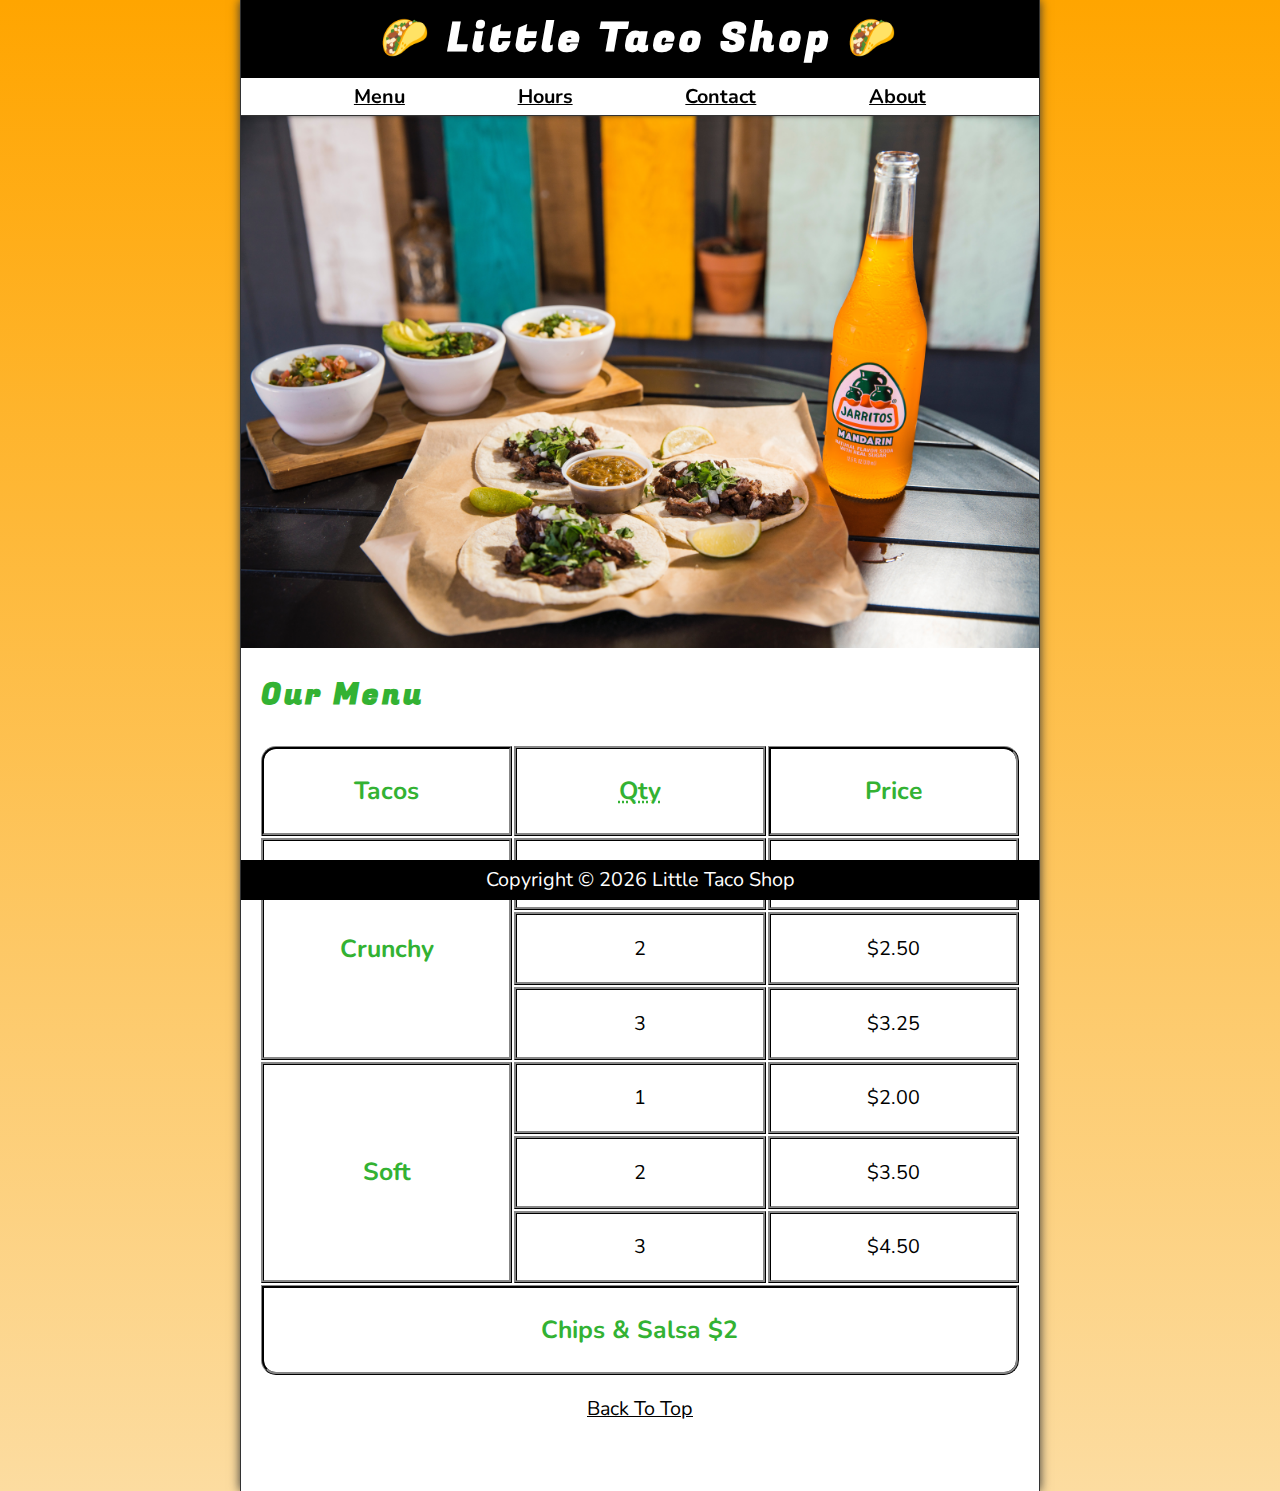
<file: index.html>
<!DOCTYPE html>
<html lang="en">
<head>
    <meta charset="UTF-8">
    <meta name="author" content="Anjali Patil">
    <meta name="description" content="The official website for the Little Taco Shop">
    <meta name="viewport" content="width=device-width, initial-scale=1.0">
    <title>The Little Taco Shop</title>
    <link rel="shortcut icon" href="favicon.ico" type="image/x-icon">
    <link rel="stylesheet" href="style.css">
</head>
<body>

    <header class="header">
        <h1 class="header__h1">Little Taco Shop</h1>

        <nav class="header__nav">
            <ul class="header__ul">
                


                <li>
                    <a href="#menu">Menu</a>

                </li>

                <li>
                    <a href="hours.html">Hours</a>
                </li>

                <li>
                    <a href="contact.html">Contact</a>
                </li>

                <li>
                    <a href="about.html">About</a>
                </li>
            </ul>
        </nav>


        
    </header>
    <section class="hero">
        <h2 class="hero__h2">Bienvenidos!</h2>
        <figure>
            <img src="tacos_and_drink_1000x667.png" alt="Tacos and a Drink" title="We love Tacos" width="1000" height="667">
            <figcaption class="offscreen">Tacos and a Drink</figcaption>
        </figure>
    </section>
    
    <main class="main">
        
        <article id="menu" class="main__article">
            <h2 class="menu_h2">Our Menu</h2>
            <table class="menu__container">
                <caption class="offscreen">Our Tacos</caption>
                <thead>
                    <tr>
                        <th class="menu__header" scope="col">Tacos</th>
                        <th class="menu__header" scope="col"><abbr title="Quantity">Qty</abbr> </th>
                        <th class="menu__header" scope="col">Price</th>
                    </tr>
                </thead>
                <tbody>
                    <tr>
                        <th class="menu__item menu__cr" scope="row" rowspan="3">Crunchy</th>
                        <td class="menu__item">1</td>
                        <td class="menu__item">$1.50</td>
                    </tr>
                    <tr>
                        <td class="menu__item">2</td>
                        <td class="menu__item">$2.50</td>
                    </tr>
                    <tr>
                        <td class="menu__item">3</td>
                        <td class="menu__item">$3.25</td>
                    </tr>
                    <tr>
                        <th class="menu__item menu__sf" scope="row" rowspan="3">Soft</th>
                        <td class="menu__item">1</td>
                        <td class="menu__item">$2.00</td>
                    </tr>
                    <tr>
                        <td class="menu__item">2</td>
                        <td class="menu__item">$3.50</td>
                    </tr>
                    <tr>
                        <td class="menu__item">3</td>
                        <td class="menu__item">$4.50</td>
                    </tr>
 
                </tbody>
                <tfoot>
                    <tr>
                        <td class="menu__item menu__cs" colspan="3">Chips &amp; Salsa $2</td>
                    </tr>
                </tfoot>
            </table>
            
            <p class="center">
                <a href="#">Back To Top</a>
            </p>
        </article>

    </main>

    <footer class="footer">
        <p>
            <span class="nowrap">Copyright &copy; <time id="year"></time></span>
            <span class="nowrap">Little Taco Shop</span> 
        </p>
    </footer>
</body>
<script src="script.js"></script>
</html>
</file>
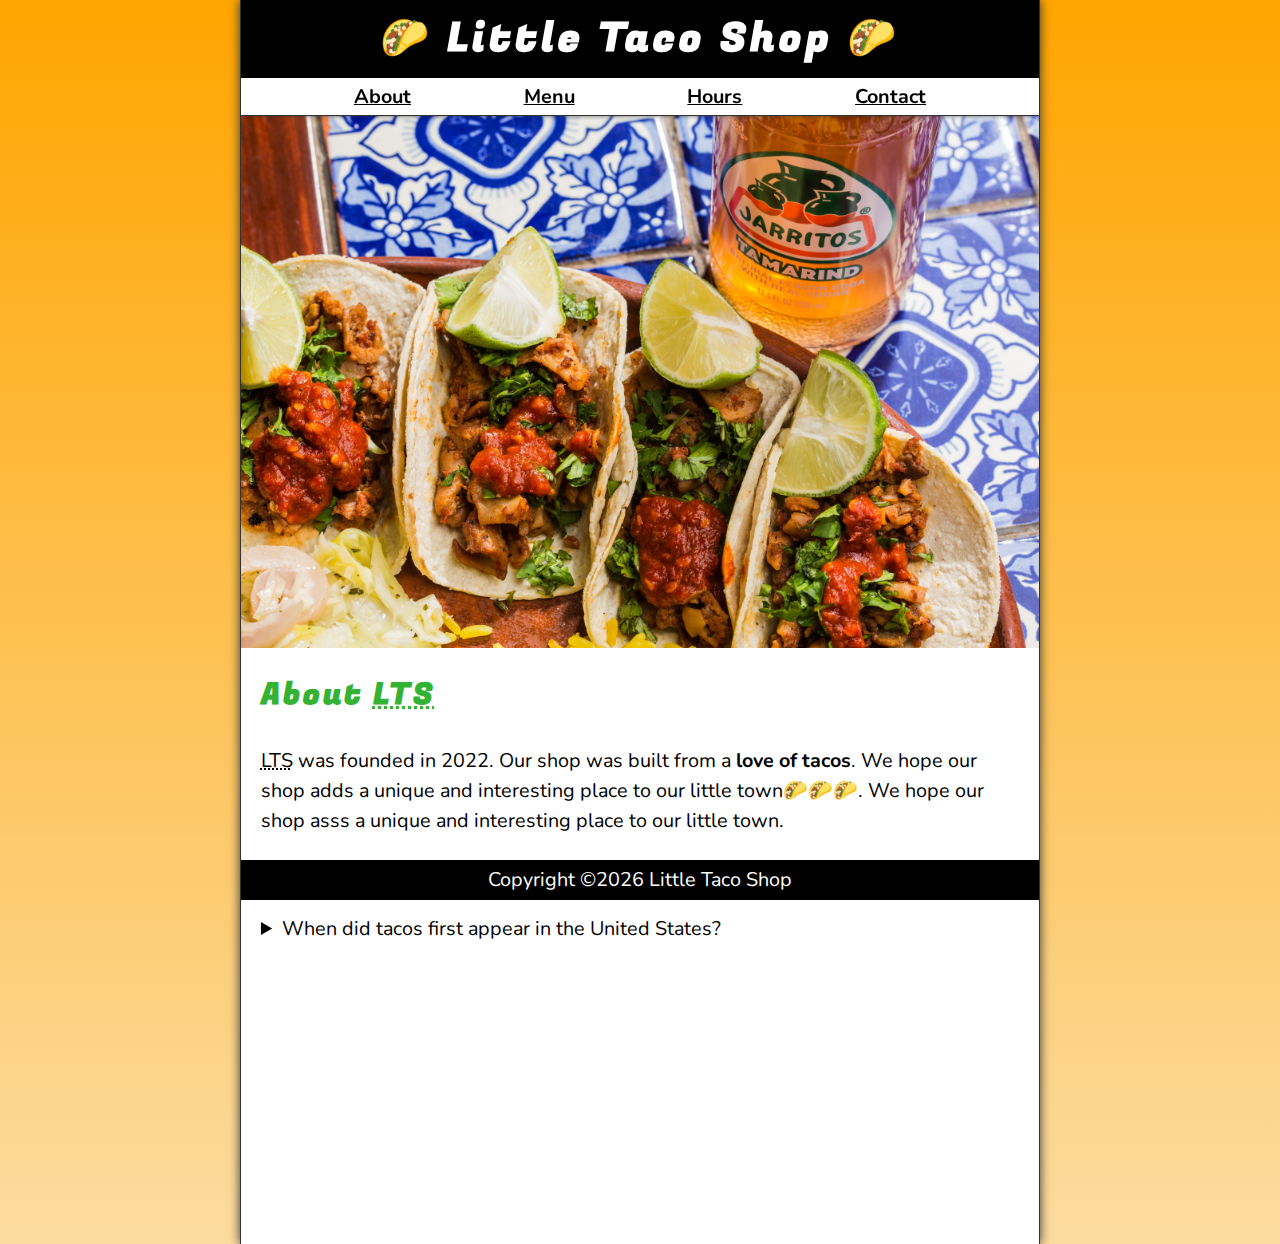
<file: about.html>
<!DOCTYPE html>
<html lang="en">
<head>
    <meta charset="UTF-8">
    <meta name="author" content="Anjali Patil">
    <meta name="description" content="About The Little Taco Shop">
    <meta name="viewport" content="width=device-width, initial-scale=1.0">
    <title>About LTS</title>
    <link rel="shortcut icon" href="favicon.ico" type="image/x-icon">
    <link rel="stylesheet" href="style.css">
</head>
<body>
    <header class="header">
        <h1 class="header__h1">Little Taco Shop</h1>

        <nav class="header__nav">
            <ul class="header__ul">

                 <li>
                    <a href="/">About</a>
                </li>


                <li>
                    <a href="/#menu">Menu</a>

                </li>

                <li>
                    <a href="hours.html">Hours</a>
                </li>

                <li>
                    <a href="contact.html">Contact</a>
                </li>

               
            </ul>
        </nav>


        
    </header>


    <section class="hero">
        
        <figure>
            <img src="tacos_delicioso_1000x667.png" alt="Tacos Delicioso!" title="We love Tacos" width="1000" height="667">
            <figcaption class="offscreen">Try these Delicious Tacos</figcaption>
        </figure>
    </section>


    <main class="main">
        <article id="about" class="main__article about">
            <h2>About <abbr title="The Little Taco Shop">LTS</abbr></h2>
            <p>
                <abbr title="The Little Taco Shop">LTS</abbr> was founded in <time datetime="2022">2022</time>. Our shop was built from a <strong>love of tacos</strong>. We hope our shop adds a unique and interesting place to our little town🌮🌮🌮. We hope our shop asss a unique and interesting place to our little town.
            </p>

            <aside class="about__trivia">
                <h3>Taco Trivia</h3>
                <details>
                    <summary>
                        When did tacos first appear in the United States?
                    </summary>
                    <p class="about__trivia-answer">
                        Jeffrey M. Pilcher, taco historian and professor of Minnesota, says the earliest mention of tacis in United States are in a newspaper from <time datetime="1905">1905</time>.
                        (source: <cite><a href="https://www.smithsonianmag.com/arts-culture/where-did-the-taco-come-from-81228162/" target="_blank">Smithsonian Magazine</a></cite>)
                    </p>
                </details>
            </aside>
        </article>

    </main>

    <footer class="footer">
        <p>
            <span class="nowrap">Copyright &copy;</span><time id="year"></time>
            <span class="nowrap">Little Taco Shop</span> 
        </p>
    </footer>

    
</body>
<script src="script.js"></script>
</html>
</file>
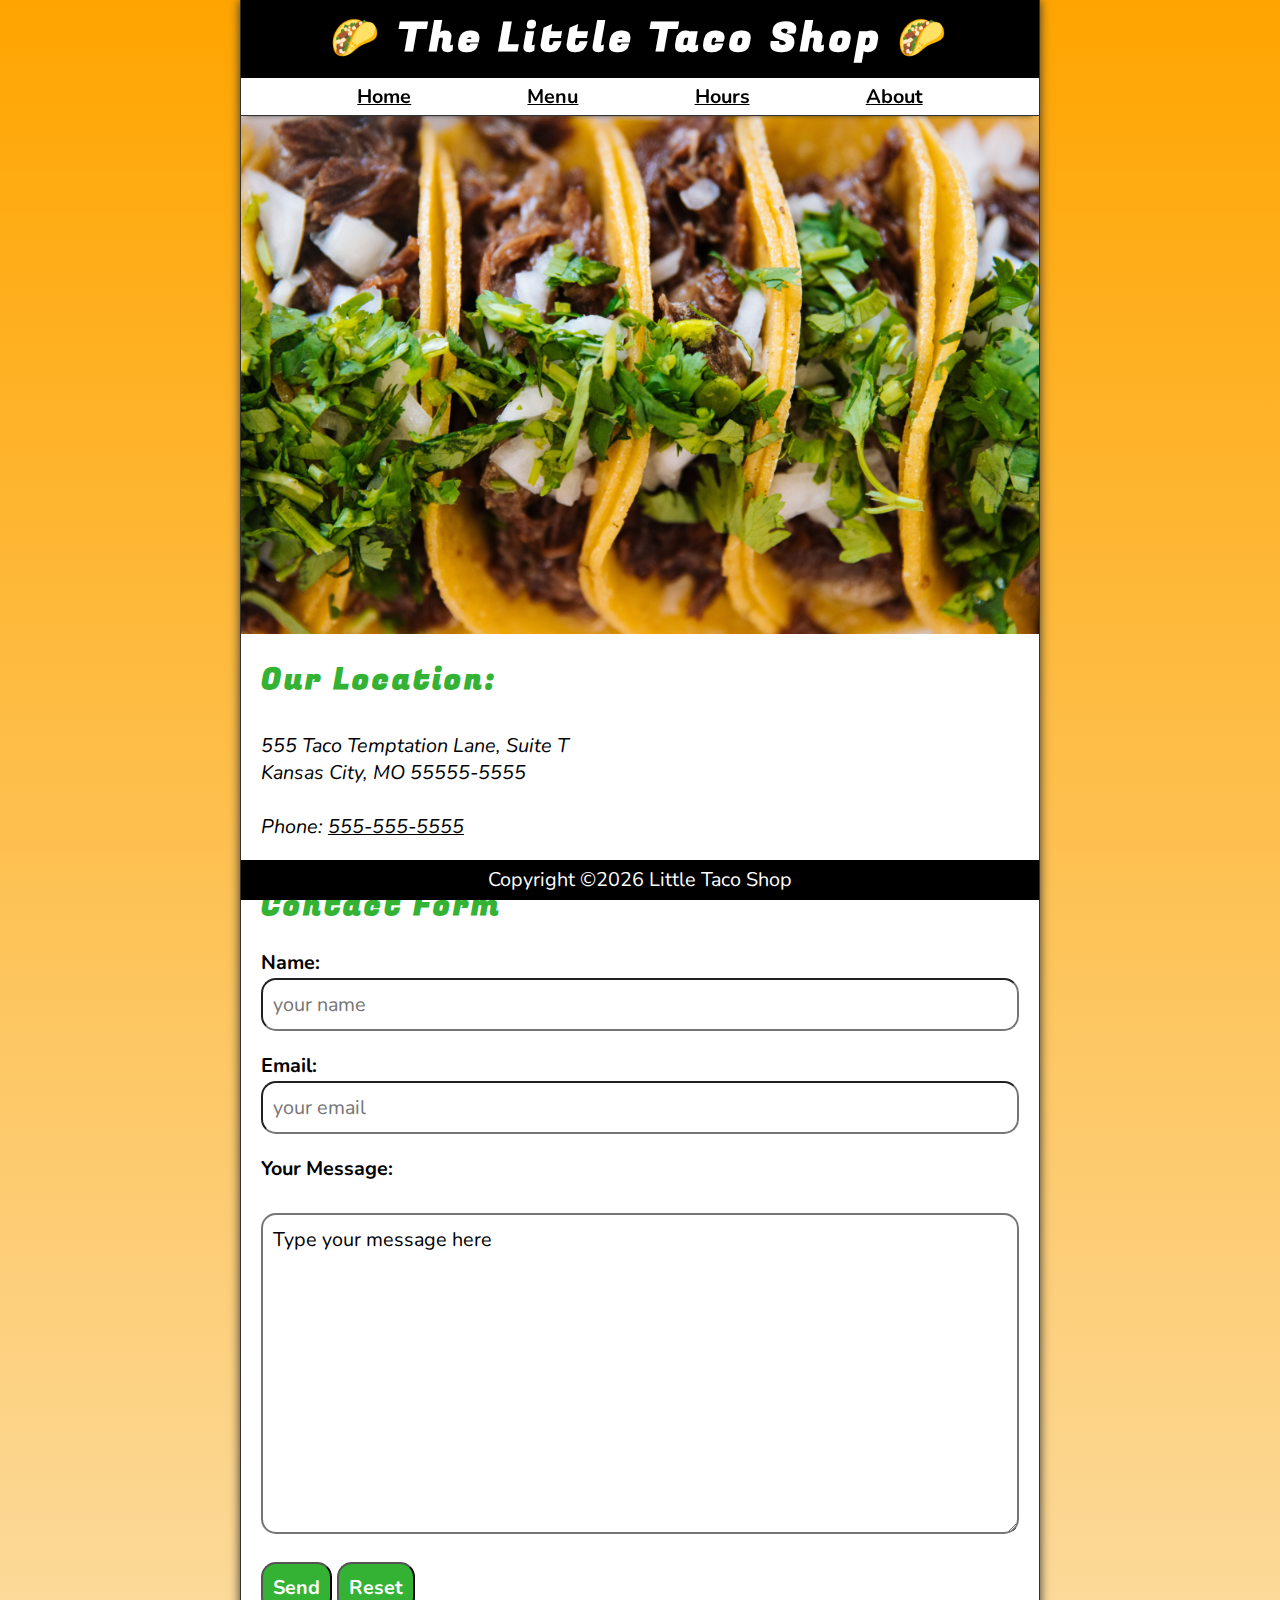
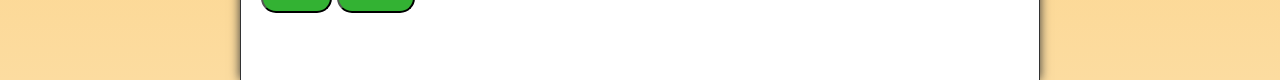
<file: contact.html>
<!DOCTYPE html>
<html lang="en">
<head>
    <meta charset="UTF-8">
    <meta name="viewport" content="width=device-width, initial-scale=1.0">
    <meta name="author" content="Anjali Patil">
    <meta name="description" content="Contact information for the Little Taco Shop">
    <title>Contact Us - LTS</title>
    <link rel="shortcut icon" href="favicon.ico" type="image/x-icon">
    <link rel="stylesheet" href="style.css">
</head>
<body>

    <header class="header">
        <h1 class="header__h1">The Little Taco Shop</h1>

        <nav class="header__nav">
            <ul class="header__ul">

                <li><a href="/">Home</a></li>

                <li>
                    <a href="index.html#menu">Menu</a>

                </li>
                <li>
                    <a href="hours.html">Hours</a>
                </li>
                <li>
                    <a href="about.html">About</a>
                </li>


            </ul>
        </nav>
    </header>

    <section class="hero">
        <figure>
            <img src="tacos_close_up_1000x649.png" alt="Little Taco Shop" title="Tacos Ready to Eat" width="1000" height="649">
            <figcaption class="offscreen">Little Taco Shop</figcaption>
        </figure>
    </section>
    


    <main class="main">
        <article class="main__article">
            <h2>Our Location:</h2>
            <address>
                555 Taco Temptation Lane, Suite T <br>
                Kansas City, MO 55555-5555
                <br><br>
                Phone: <a href="tel:+555-555-5555">555-555-5555</a>
            </address>
        </article>

        <hr>

        <article class="main__article contact">

            <h2 class="contact__h2">Contact Form</h2>
            <form class="contact__form" action="https://httpbin.org/get" method="get">
    
                <fieldset class="contact__fieldset">
                    <legend class="offscreen">Send Us a Message</legend>
                    <p class="contact__p"> 
                        <label class="contact__label" for="name">Name:</label>
                        <input class="contact__input" type="text" name="name" id="name" placeholder="your name" required>
                    </p>
                    <p class="contact__p">
                        <label class="contact__label" for="email">Email:</label>
                        <input class="contact__input" type="email" name="email" id="email" placeholder="your email" required>
                       
                    </p>
                    <p class="contact__p">
                        <label class="contact__label" for="message">Your Message:</label>
                        <br>
                        <textarea class="contact__textarea" name="message" id="message" cols="30" rows="10">Type your message here</textarea>
                    </p>
    
                </fieldset>
    
                <button class="contact__button" type="submit">Send</button>
                <button class="contact__button" type="reset">Reset</button>
            </form>
        </article>
       

    </main>

    <footer class="footer">
        <p>
            <span class="nowrap">Copyright &copy;</span><time id="year"></time>
            <span class="nowrap">Little Taco Shop</span> 
        </p>
    </footer>
</body>
<script src="script.js"></script>
</html>
</file>
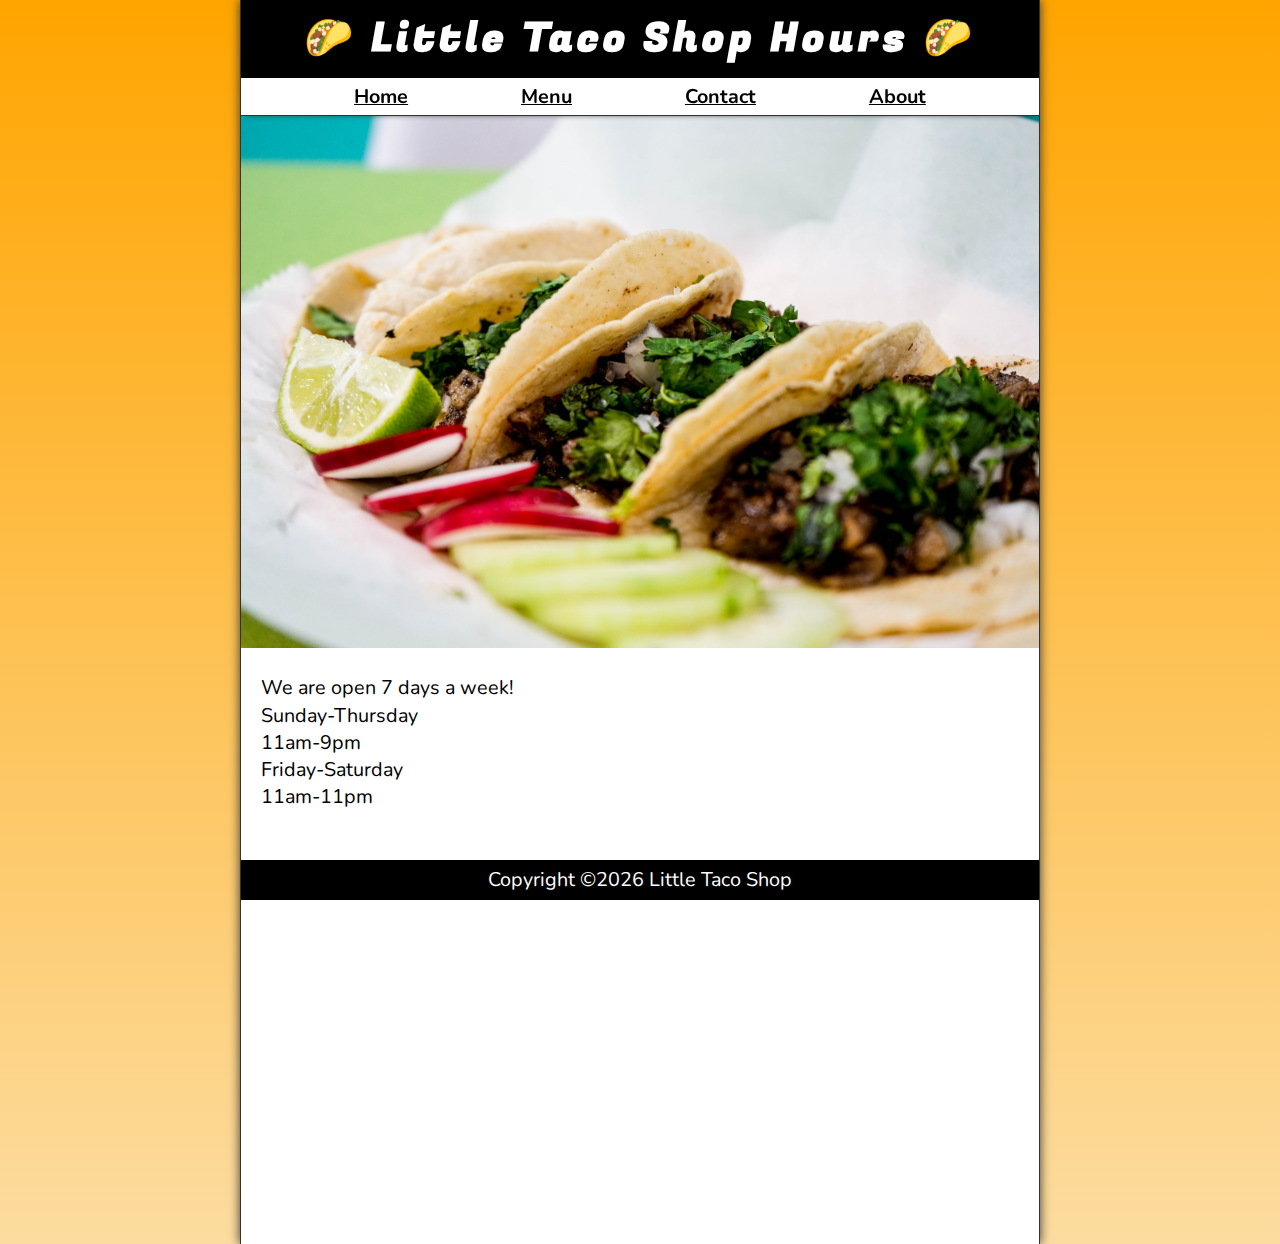
<file: hours.html>
<!DOCTYPE html>
<html lang="en">
<head>
    <meta charset="UTF-8">
    <meta name="viewport" content="width=device-width, initial-scale=1.0">
    <meta name="author" content="Anjali Patil">
    <meta name="description" content="Store Hours for the Little Taco Shop">
    <title>LTS Hours</title>
    <link rel="shortcut icon" href="favicon.ico" type="image/x-icon">
    <link rel="stylesheet" href="style.css">
</head>

<body>

    <header class="header">
        <h1 class="header__h1">Little Taco Shop Hours</h1>

        <nav class="header__nav">
            <ul class="header__ul">

                <li>
                    <a href="index.html">Home</a>
                </li>
                


                <li>
                    <a href="index.html#menu">Menu</a>

                </li>
                <li>
                    <a href="contact.html">Contact</a>
                </li>

                <li>
                    <a href="about.html">About</a>
                </li>

            </ul>
        </nav>


        
    </header>

    <section class="hero">
        <figure>
            <img src="tacos_tray_1000x667.png" alt="A Tray of Tasty Tacos" title="We love Trays of Tacos!" width="1000" height="667">
            <figcaption class="offscreen">A Tray of Tasty Tacos</figcaption>
        
         
        </figure>
    </section>


    
    <main class="main">
        <article class="main__article">
        <p>We are open 7 days a week! </p>
        <dl>
            <dt>Sunday-Thursday</dt>
            <dd>11am-9pm</dd>
            <dt>Friday-Saturday</dt>
            <dd>11am-11pm</dd>
        </dl>
       
        </article>

    </main>

    <footer class="footer">
        <p>
            <span class="nowrap">Copyright &copy;</span><time id="year"></time>
            <span class="nowrap">Little Taco Shop</span> 
        </p>
    </footer>
</body>
<script src="script.js"></script>
</html>
</file>
<file: style.css>
@import url('https://fonts.googleapis.com/css2?family=Fugaz+One&family=Nunito&display=swap');


/* html{
    font-size: 22px;
}

body{
    min-height: 100vh;
    max-width: 800px;
    margin: 0 auto;
    padding: 1rem;
    border-left: 1px solid #333;
    border-right: 1px solid #333;
}

th,td,caption{
    border: 1px solid #333;
    font-family: 'Courier New', Courier, monospace;
    border-collapse: separate;
    padding: 0.5rem;
} */


/* reset */

*,
*::after,
*::before {
    margin: 0;
    padding: 0;
    box-sizing: border-box;
}


img{
    display: block;
    max-width: 100%;
    height: auto;
}

input,button,textarea{
    font: inherit;
}



/* variables */

:root{
    /* fonts */
    --FF: "Nunito",sans-serif;
    --FF-HEADINGS: "Fugaz One",cursive;
    --FS: clamp(1rem,2.2vh,1.5rem);


    /* colors */





    --BGCOLOR-FADE: rgb(252,220,160);
    --BGCOLOR:orange;
    --BGIMAGE: linear-gradient(to bottom,var(--BGCOLOR),var(--BGCOLOR-FADE));
    --BODY-BGCOLOR:#fff;
    --BORDER-COLOR: #333;
    --BUTTON-COLOR:#fff;
    --FONT-COLOR: #000;
    --HEADER-BGCOLOR: #000;
    --HEADER-COLOR: #fff;
    --HERO-BGCOLOR: rgba(51,178,51,0.75);
    --HERO-COLOR: #fff;
    --HIGHLIGHT-COLOR: rgb(51,178,51);
    --LINK-ACTIVE: orange;
    --LINK-COLOR:#000;
    --LINK-HOVER: hsla(0,0%,0%,0.6);
    --NAV-BGCOLOR:#fff;



    /* borders */
    --BORDERS: 1px solid var(--BORDER-COLOR);
    --BORDER-RADIUS: 15px;

    
    /* standard padding */
    --PADDING-TB: 0.25em;
    --PADDING-SIDE: 2.5%;

    /* Std margin */
    --MARGIN: clamp(1em,2.5vh,1.5em) 0;




}

@media (prefers-color-scheme: dark){
    :root{
        --BGCOLOR:#000;
        --BGCOLOR-FADE:gray;
        --HEADER-COLOR:whitesmoke;
        --NAV-BGCOLOR: rgb(20,20,20);
        --HERO-COLOR:#333;
        --BODY-BGCOLOR:#333;
        --FONT-COLOR:whitesmoke;
        --HIGHLIGHT-COLOR:whitesmoke;
        --BORDER-COLOR:whitesmoke;

        --LINK-COLOR:whitesmoke;
        --LINK-HOVER: orange;
        --LINK-ACTIVE: rgb(252,200,103);
        --BUTTON-COLOR: #000;

    }
}


/* utility classes */

.offscreen{
    position: absolute;
    left: -10000px;
}

.nowrap{
    white-space: nowrap;
}

.center{
    text-align: center;
}


/* general styles */

html{
    scroll-behavior: smooth;
    font-size: var(--FS);
    font-family: var(--FF);
    background-color: var(--BGCOLOR);
    background-image: var(--BGIMAGE);
}

body{
    background-color: var(--BODY-BGCOLOR);
    color: var(--FONT-COLOR);
    min-height: 100vh;
    max-width: 800px;
    margin: 0 auto;
    border-left: var(--BORDERS);
    border-right: var(--BORDERS);
    box-shadow: 0 0 10px var(--BORDER-COLOR);
}

h1,h2,h3{
    font-family: var(--FF-HEADINGS);
    letter-spacing: 0.1em;
}


h2,h3{
    margin-bottom: 1em;
    color: var(--HIGHLIGHT-COLOR);
}

p{
    line-height: 1.5;
}

a:any-link{
    color: var(--LINK-COLOR) ;
}

a:hover, a:focus-visible{
    color: var(--LINK-HOVER);
}

a:active{
    color: var(--LINK-ACTIVE);
}


/* header */

.header{
    position: sticky;
    top: 0;
    z-index: 1;
}

.header__h1{
    text-align: center;
    background-color: var(--HEADER-BGCOLOR);
    color: var(--HEADER-COLOR);
    padding: var(--PADDING-TB) var(--PADDING-SIDE);

}

.header__nav{
    background-color: var(--NAV-BGCOLOR);
    border-bottom: var(--BORDERS);
    font-weight: bold;
    box-shadow: 0 5px 5px -6px var(--BORDER-COLOR);

    
}

.header__ul{
    padding: var(--PADDING-TB) var(--PADDING-SIDE);
    list-style-type: none;
    display: flex;
    justify-content: space-evenly;
    gap: 1rem;
}


/* hero */
.hero{
    position: relative;
}

.hero__h2{
    background-color: var(--HERO-BGCOLOR);
    color: var(--HERO-COLOR);
    padding: 0.25em 0.5em;
    letter-spacing: 0.1rem;
    text-shadow: 2px 2px 5px var(--BORDER-COLOR);
    position: absolute;
    top: -100px;
    left: 20px;
    animation: showWelcome 0.5s ease-in-out 1s forwards;

}

@keyframes showWelcome{
    0%{
        top: -20px;
        transform: skew(0deg,-5deg) scaleY(0);
    
    }

    80%{
        top: 30px;
        transform: skew(10deg,-5deg) scaleY(1.2);
    }

    100%{
        top: 20px;
        transform: skew(-10deg,-5deg) scaleY(1);
        
    }

}


/* main */
.main{
    padding: var(--PADDING-TB) var(--PADDING-SIDE);


}

.main__article{
    scroll-margin-top: 6.5rem;
    margin: var(--MARGIN);
}

.main__article:first-child{
    margin-top: 1em;
}
.main__article:last-child{
    margin-top: 1em;
    min-height: calc(100vh - 20rem);
}


/* footer */
.footer{
    position: sticky;
    bottom: 0;
    background-color: var(--HEADER-BGCOLOR);
    color: var(--HEADER-COLOR);
    padding: var(--PADDING-TB) var(--PADDING-SIDE);
    text-align: center;

     
}


/* about */
.about__trivia{
    margin: var(--MARGIN);


}

.about__trivia-answer{
    margin-top: 1em;
}


/* contact */
.contact__h2{
    margin: 0;
}

.contact__fieldset{
    border: none;
}

.contact__p{
    margin: 1em 0;
}

.contact__label{
    display: block;
    font-weight: bold;
}

.contact__input, .contact__textarea{
    padding: 0.5em;
    border-radius: var(--BORDER-RADIUS);
    border-width: 2px ;
    width: 100%;
}

.contact__button{
    padding: 0.5em;
    border-radius: var(--BORDER-RADIUS);
    background-color: var(--HIGHLIGHT-COLOR);
    color: var(--BUTTON-COLOR);
    font-weight: bold;
}

/* menu */

thead,tbody,tfoot,tr{
    display: contents;
}

.menu__container{
    display: grid;
    grid-template-columns: repeat(3,1fr);
    grid-template-areas:
    "hd1 hd2 hd3"
    "cr cr1 cr1p"
    "cr cr2 cr2p"
    "cr cr3 cr3p"
    "sf sf1 sf1p"
    "sf sf2 sf2p"
    "sf sf3 sf3p"
    "cs cs cs" ;
    gap: 0.1em;
    margin-bottom: 1em;
}


.menu__cr{
    grid-area: cr;
}

.menu__sf{
    grid-area: sf;
}
.menu__cs{
    grid-area: cs;
}



.menu__cr, .menu__sf,.menu__cs,.menu__header{
    color: var(--HIGHLIGHT-COLOR);
    font-weight: bold;
    height: 100%;
    display: grid;
    place-content: center;
}

.menu__header{
    border-bottom: var(--BORDERS);
}

.menu__header,.menu__item{
    width: 100%;
    padding: 1em;
    border: medium ridge var(--BORDER-COLOR);
}

.menu__item{
    display: grid;
    place-content: center;
}
thead th:first-child{
    border-top-left-radius: var(--BORDER-RADIUS);
}
thead th:last-child{
    border-top-right-radius: var(--BORDER-RADIUS);
}
tfoot td{
    border-bottom-left-radius: var(--BORDER-RADIUS);
    border-bottom-right-radius: var(--BORDER-RADIUS);

}
@media screen and (min-width:576px) {
    .header__h1::before{
        content: '🌮 ';
    }
    .header__h1::after{
        content: ' 🌮';
    }

    .menu__header,
    .menu__cr,
    .menu__sf,
    .menu__cs{
        font-size: 125%;
    }
}
</file>
